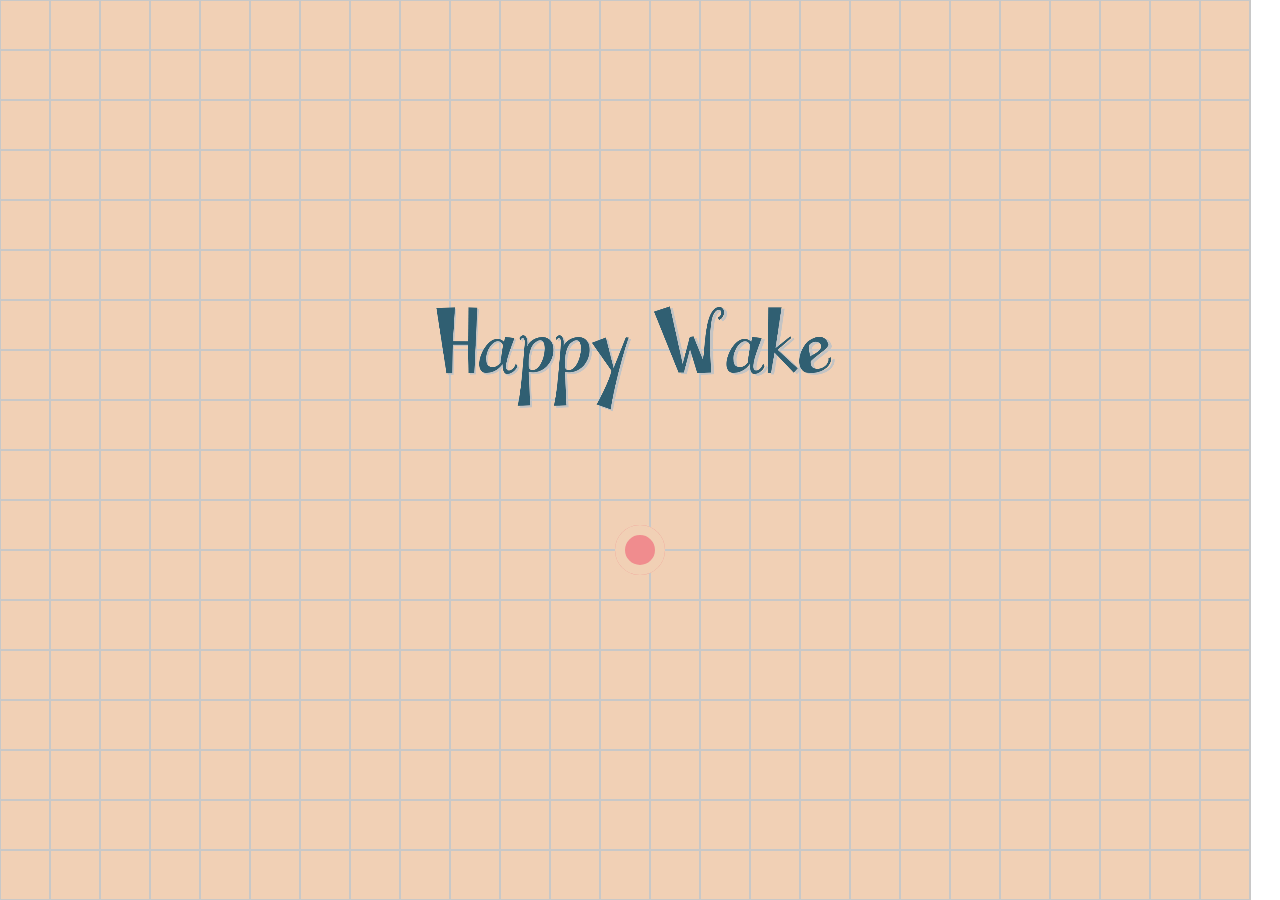
<file: website/index.html>
<!DOCTYPE html><html><head>
    <script src="p5.min.js"></script>
    <script src="p5.dom.min.js"></script>
    <script src="p5.sound.min.js"></script>
    <script src="front_page.js"></script>
    <script src="loading.js"></script>
    <meta http-equiv="refresh" content="4;url=frontpage.html">
  </head>
  <body>
</body></html>
</file>
